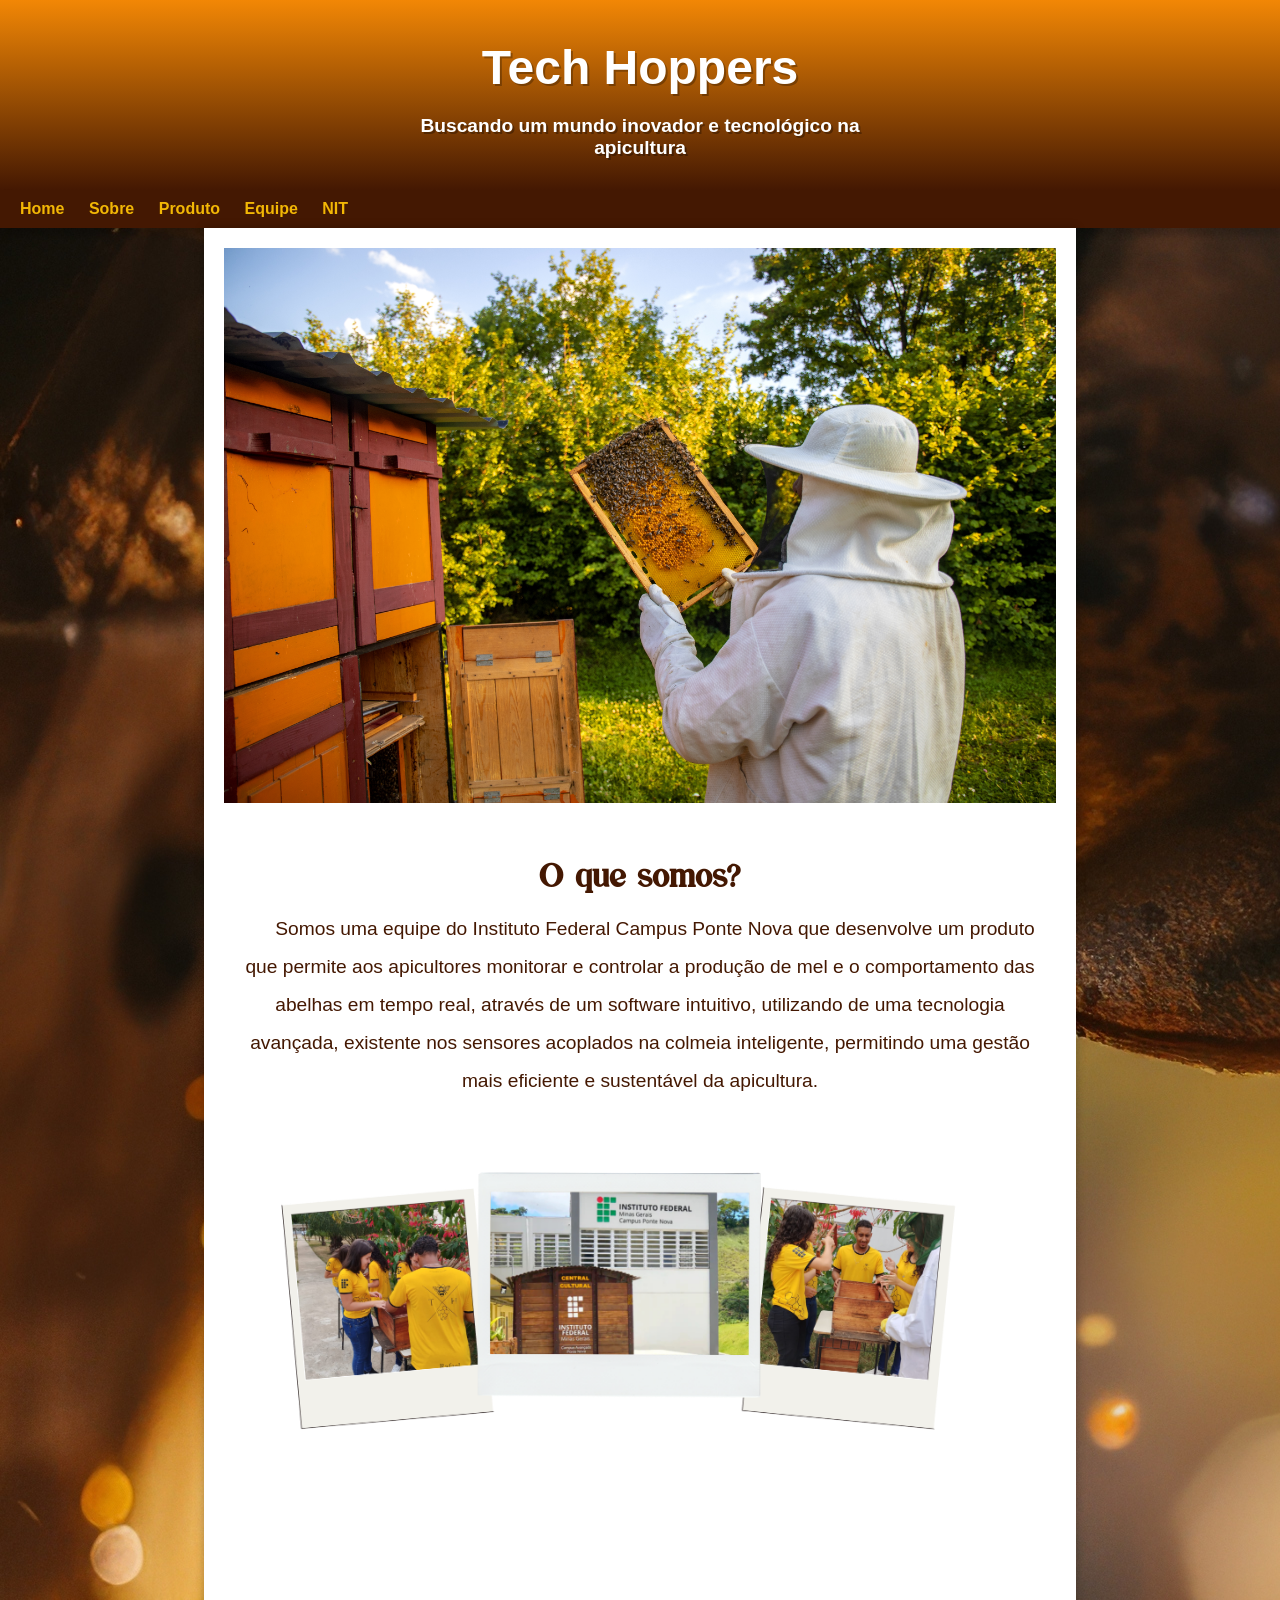
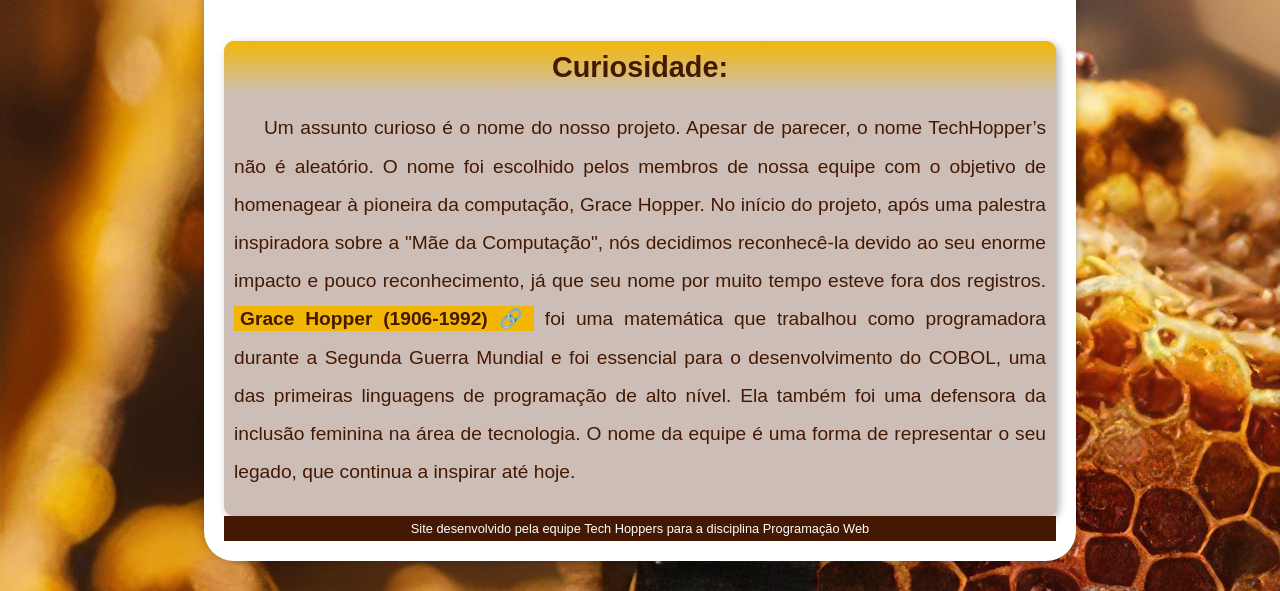
<file: index.html>
<!DOCTYPE html>
<html lang="pt-br">
<head>
    <meta charset="UTF-8">
    <meta name="viewport" content="width=device-width, initial-scale=1.0">
    <link rel="stylesheet" href="style.css">
    <link rel="shortcut icon" href="colmeia.png" type="image/x-icon">
    <title>Início - Tech Hoppers</title>
</head>
<body>
    <header>
        <h1>Tech Hoppers</h1>
        <p>Buscando um mundo inovador e tecnológico na apicultura</p>
    </header>
    <nav>
        <a>Home</a>
        <a href="Sobre.html">Sobre</a>
        <a href="Produto.html">Produto</a>
        <a href="Equipe.html">Equipe</a>
        <a href="NIT.html">NIT</a>
    </nav>
    <main>
        <article>
            <picture>
                <source media="(max-width:670px )" srcset="foto pag inicial.jpg">
            <img src="foto pag inicial.jpg" alt="Página Inicial foto">
            </picture>

            <h2>O que somos?</h2>
            <div class="texto">
                <p>Somos uma equipe do Instituto Federal Campus Ponte Nova que desenvolve um produto que permite
                    aos apicultores monitorar e controlar a produção de mel e o comportamento das abelhas em tempo real,
                    através de um software intuitivo, utilizando de uma tecnologia avançada, existente nos sensores acoplados
                    na colmeia inteligente, permitindo uma gestão mais eficiente e sustentável da apicultura.
                </p>
            </div>
                <img src="fotos grupo.png" alt="Fotos detalhe">
            
        </article>

        <aside>
        <h3>Curiosidade:</h3>
        <p>Um assunto curioso é o nome do nosso projeto. Apesar de parecer, o nome TechHopper’s não é aleatório.
            O nome foi escolhido pelos membros de nossa equipe com o objetivo de homenagear à pioneira da computação, Grace Hopper.
             No início do projeto, após uma palestra inspiradora sobre a "Mãe da Computação", 
             nós  decidimos reconhecê-la devido ao seu enorme impacto e pouco reconhecimento, já que seu nome por muito tempo esteve fora dos registros.
            <a href="https://www3.unicentro.br/petfisica/2023/02/22/grace-hopper-1906-1992/" target="_blank" class="externo">Grace Hopper (1906-1992)</a> foi uma matemática que trabalhou como programadora durante a Segunda Guerra Mundial
            e foi essencial para o desenvolvimento do COBOL, uma das primeiras linguagens de programação de alto nível. 
            Ela também foi uma defensora da inclusão feminina na área de tecnologia. 
            O nome da equipe é uma forma de representar o seu legado, que continua a inspirar até hoje.</p>
        </aside>
        <footer>
            Site desenvolvido pela equipe Tech Hoppers para a disciplina Programação Web
        </footer>




    </main>
</body>
</html>
</file>
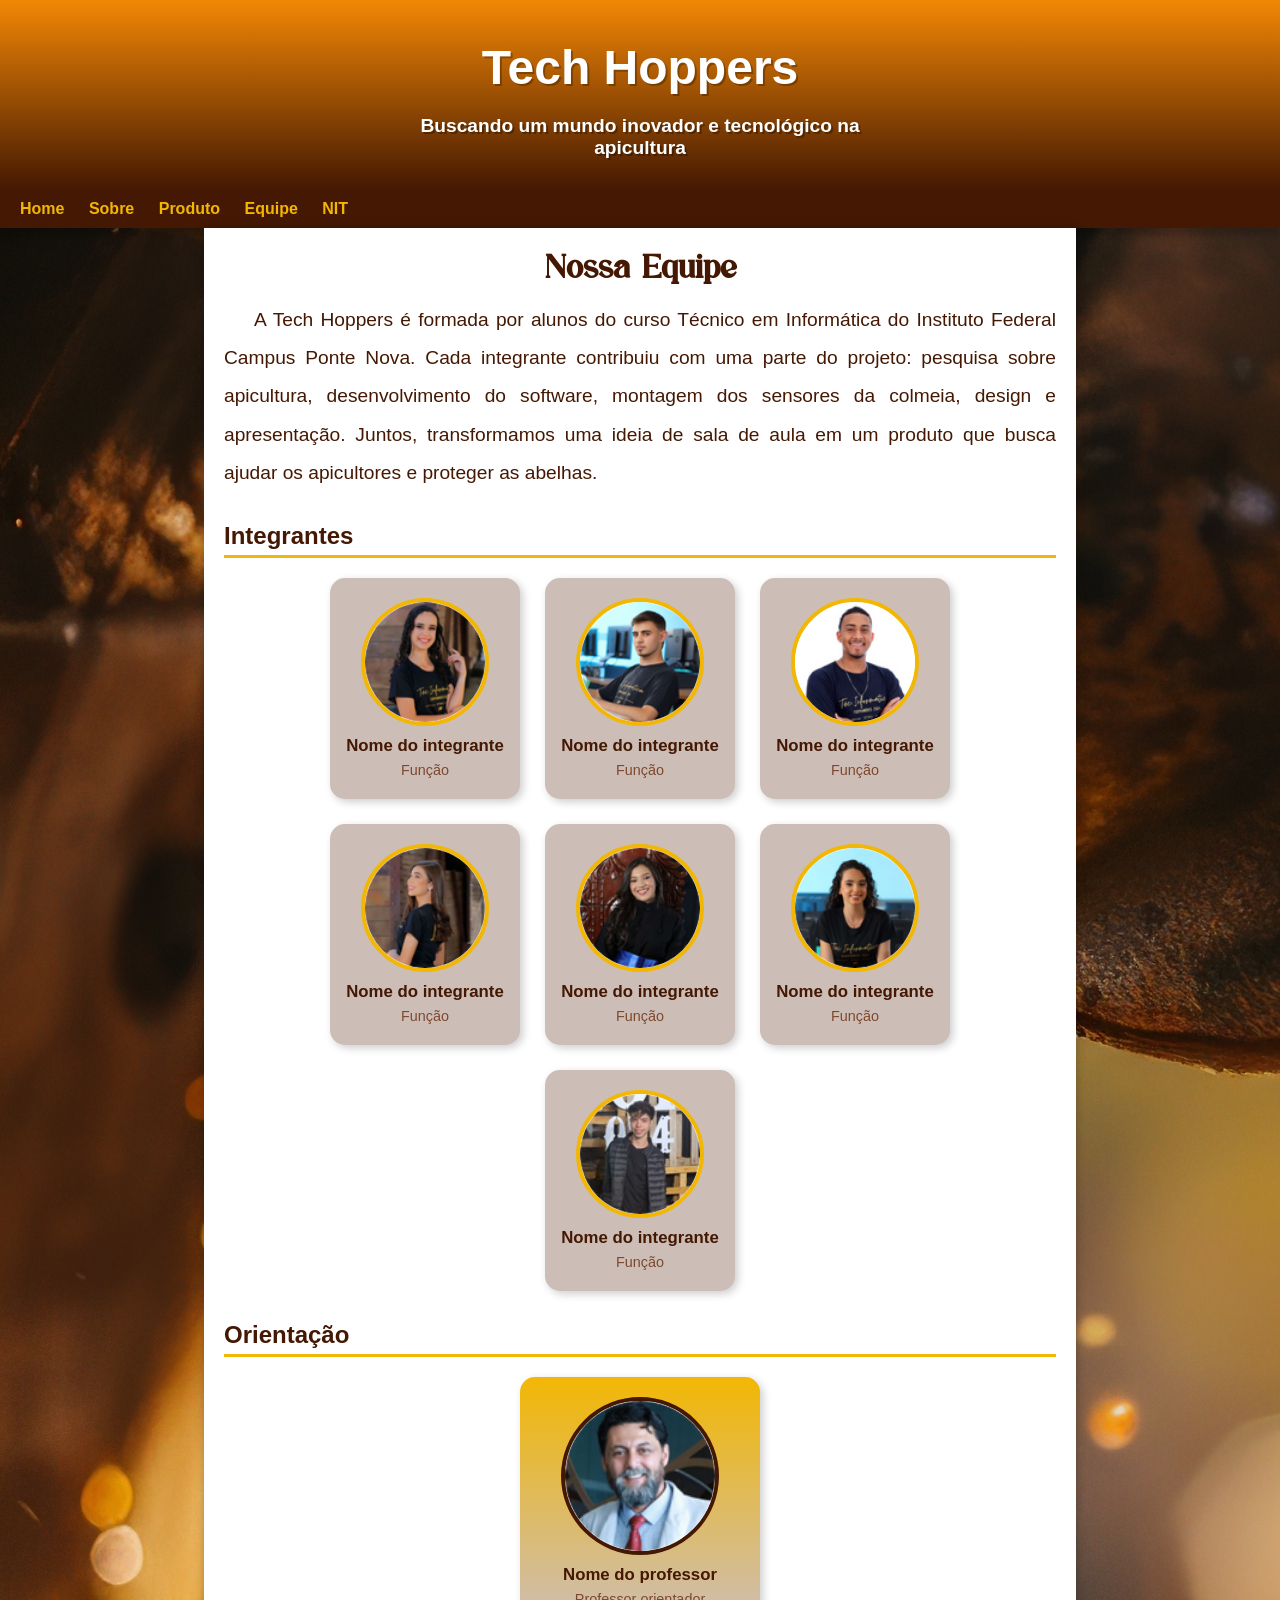
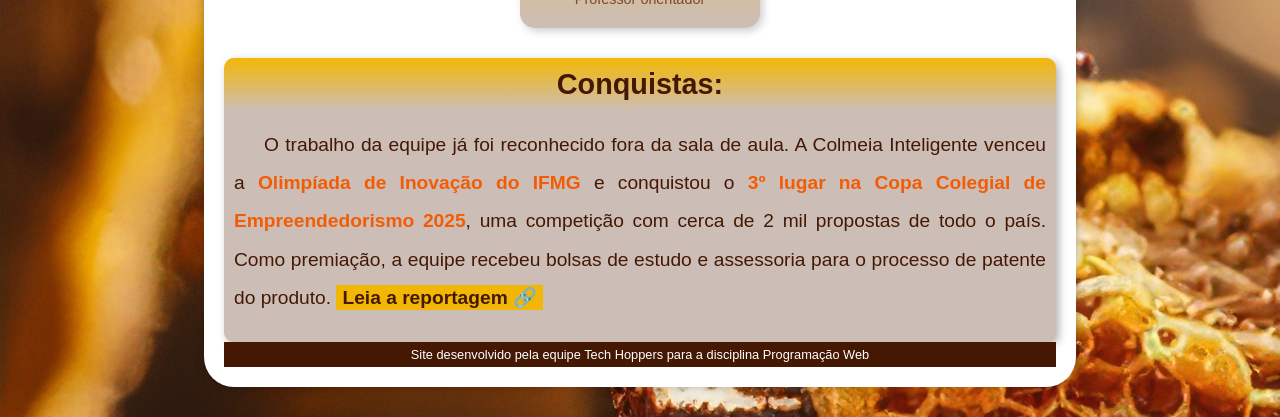
<file: Equipe.html>
<!DOCTYPE html>
<html lang="pt-br">
<head>
    <meta charset="UTF-8">
    <meta name="viewport" content="width=device-width, initial-scale=1.0">
    <link rel="shortcut icon" href="colmeia.png" type="image/x-icon">
    <link rel="stylesheet" href="style.css">
    <title>Integrantes</title>
</head>
<body>
    <header>
        <h1>Tech Hoppers</h1>
        <p>Buscando um mundo inovador e tecnológico na apicultura</p>
    </header>
    <nav>
        <a href="index.html">Home</a>
        <a href="Sobre.html">Sobre</a>
        <a href="Produto.html">Produto</a>
        <a>Equipe</a>
        <a href="NIT.html">NIT</a>
    </nav>
    <main>
        <article>
            <h2>Nossa Equipe</h2>
            <p>A Tech Hoppers é formada por alunos do curso Técnico em Informática do Instituto Federal Campus Ponte Nova.
                Cada integrante contribuiu com uma parte do projeto: pesquisa sobre apicultura, desenvolvimento do software,
                montagem dos sensores da colmeia, design e apresentação. Juntos, transformamos uma ideia de sala de aula
                em um produto que busca ajudar os apicultores e proteger as abelhas.</p>

            <h3 class="titulo-equipe">Integrantes</h3>
            <!-- Troque "Nome do integrante" e "Função" pelos dados de cada um (a foto já está ligada ao arquivo certo) -->
            <div class="equipe">
                <div class="membro">
                    <img src="1.png" alt="Foto do integrante 1">
                    <h4>Nome do integrante</h4>
                    <span>Função</span>
                </div>
                <div class="membro">
                    <img src="2.png" alt="Foto do integrante 2">
                    <h4>Nome do integrante</h4>
                    <span>Função</span>
                </div>
                <div class="membro">
                    <img src="3.png" alt="Foto do integrante 3">
                    <h4>Nome do integrante</h4>
                    <span>Função</span>
                </div>
                <div class="membro">
                    <img src="4.png" alt="Foto do integrante 4">
                    <h4>Nome do integrante</h4>
                    <span>Função</span>
                </div>
                <div class="membro">
                    <img src="5.png" alt="Foto do integrante 5">
                    <h4>Nome do integrante</h4>
                    <span>Função</span>
                </div>
                <div class="membro">
                    <img src="6.png" alt="Foto do integrante 6">
                    <h4>Nome do integrante</h4>
                    <span>Função</span>
                </div>
                <div class="membro">
                    <img src="7.png" alt="Foto do integrante 7">
                    <h4>Nome do integrante</h4>
                    <span>Função</span>
                </div>
            </div>

            <h3 class="titulo-equipe">Orientação</h3>
            <div class="equipe">
                <div class="membro orientador">
                    <img src="8.png" alt="Foto do professor orientador">
                    <h4>Nome do professor</h4>
                    <span>Professor orientador</span>
                </div>
            </div>
        </article>

        <aside>
            <h3>Conquistas:</h3>
            <p>O trabalho da equipe já foi reconhecido fora da sala de aula. A Colmeia Inteligente venceu a
                <strong>Olimpíada de Inovação do IFMG</strong> e conquistou o <strong>3º lugar na Copa Colegial de Empreendedorismo 2025</strong>,
                uma competição com cerca de 2 mil propostas de todo o país. Como premiação, a equipe recebeu bolsas de estudo
                e assessoria para o processo de patente do produto.
                <a href="https://www.itatiaia.com.br/ouropreto/estudantes-do-ifmg-recebem-premiacao-nacional-com-projeto-para-apicultura/" target="_blank" class="externo">Leia a reportagem</a>
            </p>
        </aside>
        <footer>
            Site desenvolvido pela equipe Tech Hoppers para a disciplina Programação Web
        </footer>
    </main>
</body>
</html>
</file>
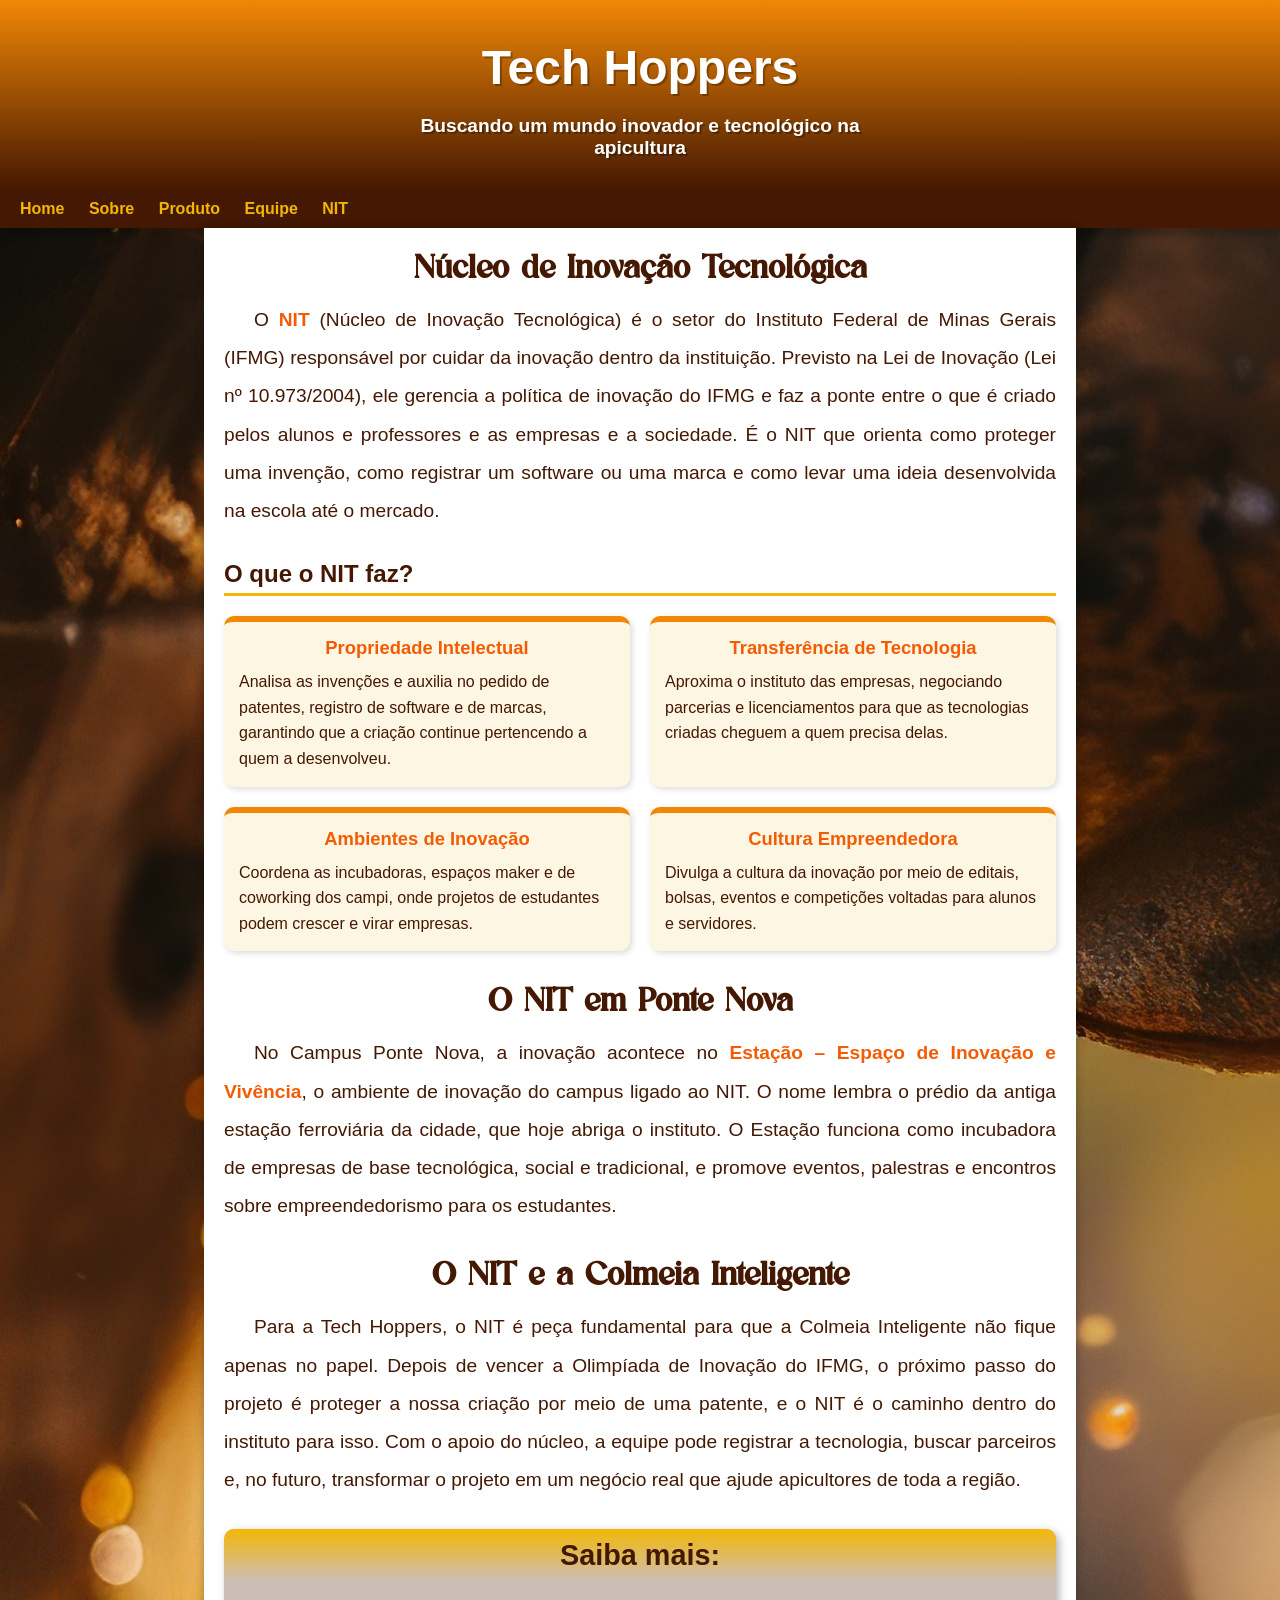
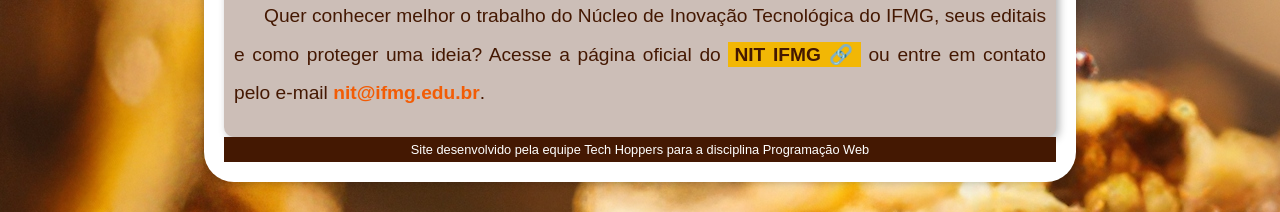
<file: NIT.html>
<!DOCTYPE html>
<html lang="pt-br">
<head>
    <meta charset="UTF-8">
    <meta name="viewport" content="width=device-width, initial-scale=1.0">
    <link rel="shortcut icon" href="colmeia.png" type="image/x-icon">
    <link rel="stylesheet" href="style.css">
    <title>NIT</title>
</head>
<body>
    <header>
        <h1>Tech Hoppers</h1>
        <p>Buscando um mundo inovador e tecnológico na apicultura</p>
    </header>
    <nav>
        <a href="index.html">Home</a>
        <a href="Sobre.html">Sobre</a>
        <a href="Produto.html">Produto</a>
        <a href="Equipe.html">Equipe</a>
        <a>NIT</a>
    </nav>
    <main>
        <article>
            <h2>Núcleo de Inovação Tecnológica</h2>
            <p>O <strong>NIT</strong> (Núcleo de Inovação Tecnológica) é o setor do Instituto Federal de Minas Gerais (IFMG)
                responsável por cuidar da inovação dentro da instituição. Previsto na Lei de Inovação (Lei nº 10.973/2004),
                ele gerencia a política de inovação do IFMG e faz a ponte entre o que é criado pelos alunos e professores
                e as empresas e a sociedade. É o NIT que orienta como proteger uma invenção, como registrar um software ou
                uma marca e como levar uma ideia desenvolvida na escola até o mercado.</p>

            <h3 class="titulo-equipe">O que o NIT faz?</h3>
            <div class="cards-nit">
                <div class="card-nit">
                    <h4>Propriedade Intelectual</h4>
                    <p>Analisa as invenções e auxilia no pedido de patentes, registro de software e de marcas,
                        garantindo que a criação continue pertencendo a quem a desenvolveu.</p>
                </div>
                <div class="card-nit">
                    <h4>Transferência de Tecnologia</h4>
                    <p>Aproxima o instituto das empresas, negociando parcerias e licenciamentos para que as
                        tecnologias criadas cheguem a quem precisa delas.</p>
                </div>
                <div class="card-nit">
                    <h4>Ambientes de Inovação</h4>
                    <p>Coordena as incubadoras, espaços maker e de coworking dos campi, onde projetos de
                        estudantes podem crescer e virar empresas.</p>
                </div>
                <div class="card-nit">
                    <h4>Cultura Empreendedora</h4>
                    <p>Divulga a cultura da inovação por meio de editais, bolsas, eventos e competições
                        voltadas para alunos e servidores.</p>
                </div>
            </div>
        </article>

        <article>
            <h2>O NIT em Ponte Nova</h2>
            <p>No Campus Ponte Nova, a inovação acontece no <strong>Estação – Espaço de Inovação e Vivência</strong>, o
                ambiente de inovação do campus ligado ao NIT. O nome lembra o prédio da antiga estação ferroviária
                da cidade, que hoje abriga o instituto. O Estação funciona como incubadora de empresas de base tecnológica,
                social e tradicional, e promove eventos, palestras e encontros sobre empreendedorismo para os estudantes.</p>
        </article>

        <article>
            <h2>O NIT e a Colmeia Inteligente</h2>
            <p>Para a Tech Hoppers, o NIT é peça fundamental para que a Colmeia Inteligente não fique apenas no papel.
                Depois de vencer a Olimpíada de Inovação do IFMG, o próximo passo do projeto é proteger a nossa criação
                por meio de uma patente, e o NIT é o caminho dentro do instituto para isso. Com o apoio do núcleo,
                a equipe pode registrar a tecnologia, buscar parceiros e, no futuro, transformar o projeto em um negócio
                real que ajude apicultores de toda a região.</p>
        </article>

        <aside>
            <h3>Saiba mais:</h3>
            <p>Quer conhecer melhor o trabalho do Núcleo de Inovação Tecnológica do IFMG, seus editais e como
                proteger uma ideia? Acesse a página oficial do
                <a href="https://www.ifmg.edu.br/portal/pesquisa-e-pos-graduacao/inovacao-tecnologica-1" target="_blank" class="externo">NIT IFMG</a>
                ou entre em contato pelo e-mail <strong>nit@ifmg.edu.br</strong>.</p>
        </aside>
        <footer>
            Site desenvolvido pela equipe Tech Hoppers para a disciplina Programação Web
        </footer>
    </main>
</body>
</html>
</file>
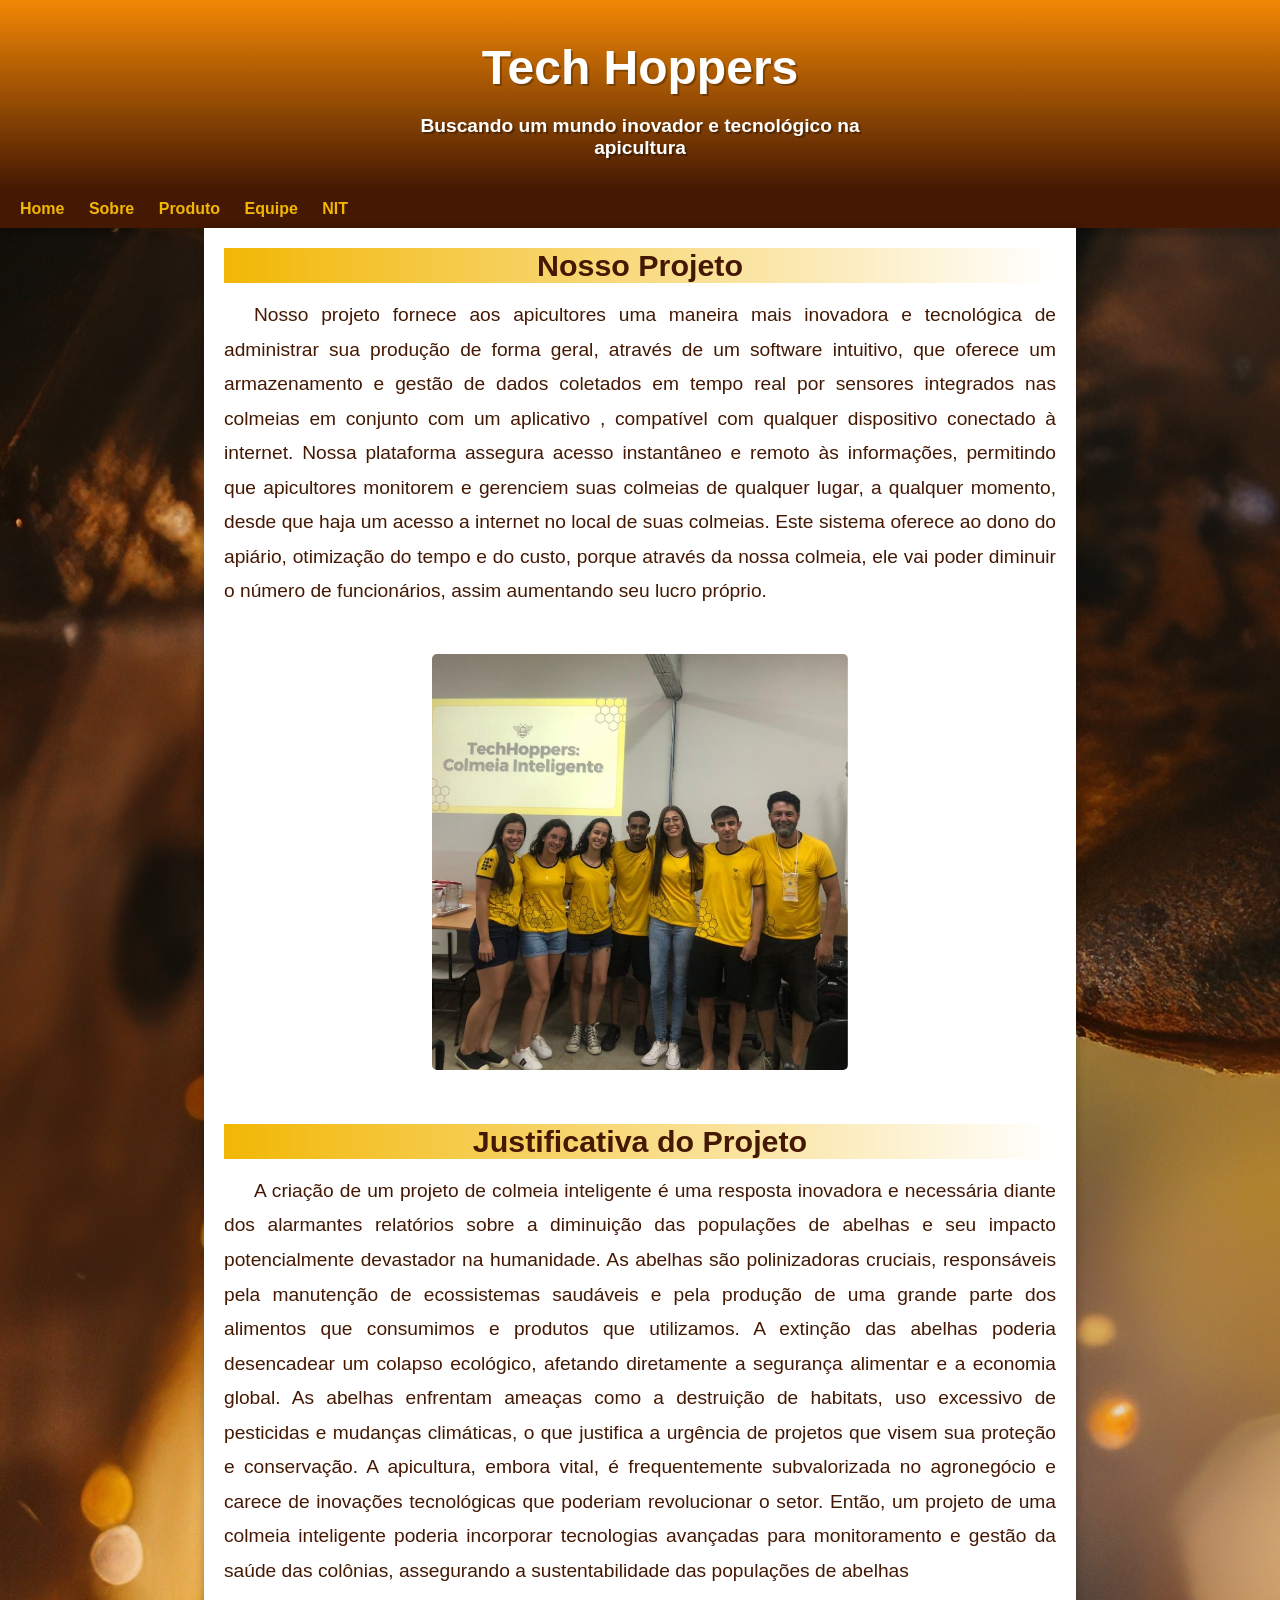
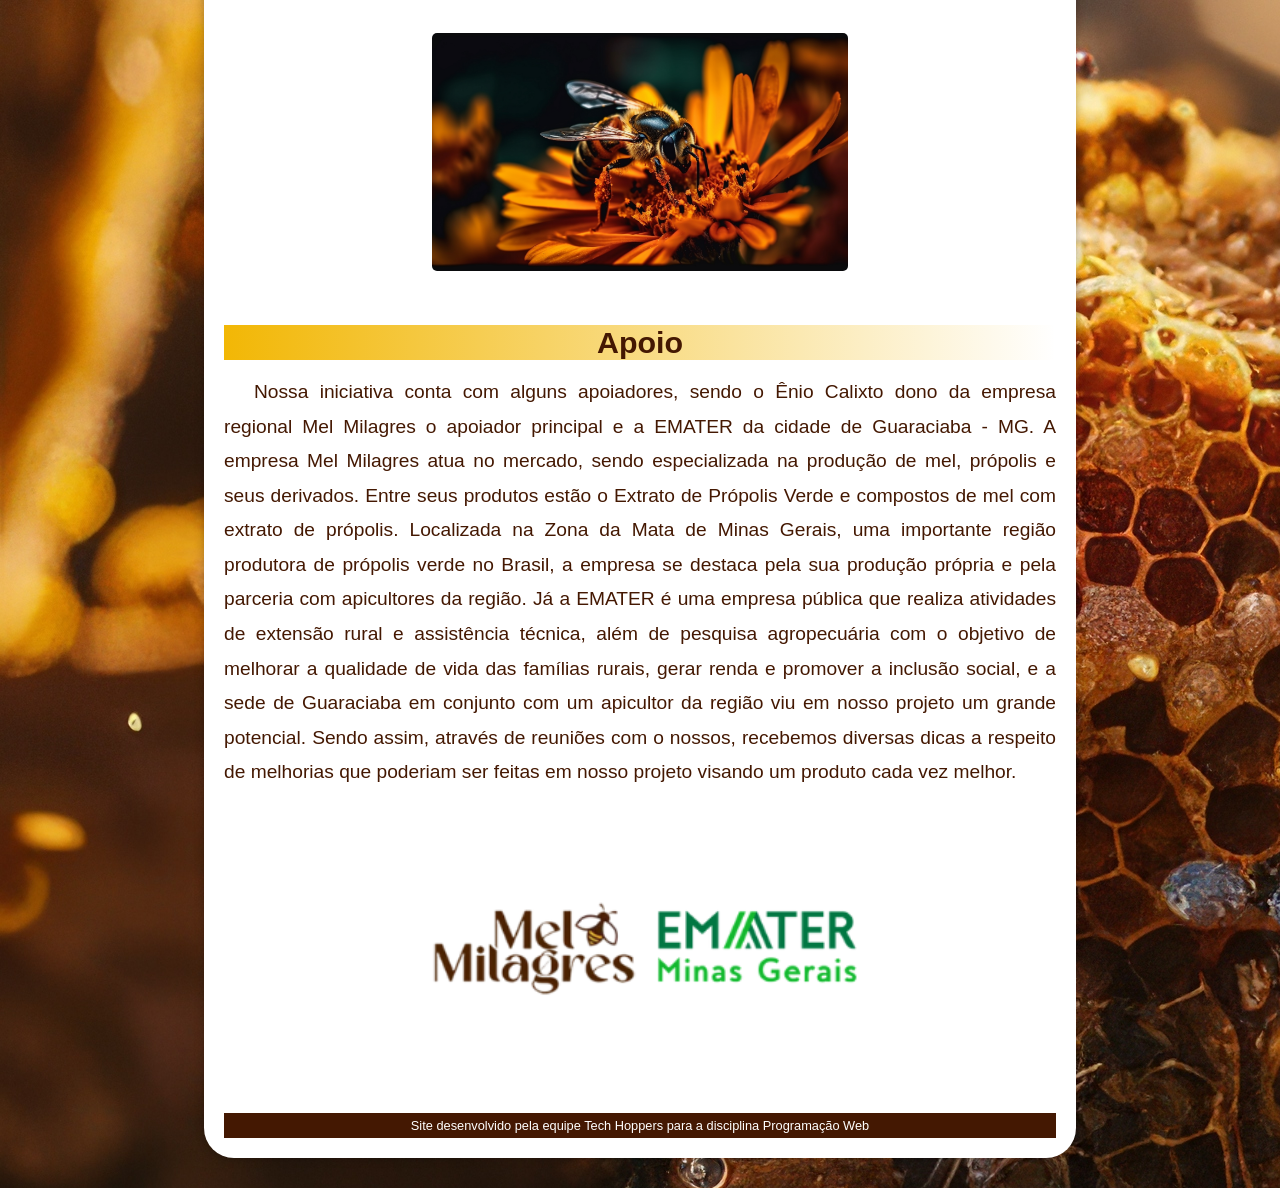
<file: Sobre.html>
<!DOCTYPE html>
<html lang="pt-br">
<head>
    <meta charset="UTF-8">
    <meta name="viewport" content="width=device-width, initial-scale=1.0">
    <link rel="shortcut icon" href="colmeia.png" type="image/x-icon">
    <link rel="stylesheet" href="style2.css">
    <title>Sobre</title>
</head>
<body>
    <header>
        <h1>Tech Hoppers</h1>
        
        <p>Buscando um mundo inovador e tecnológico na apicultura</p>
    </header>
    <nav>
        <a href="index.html">Home</a>
        <a>Sobre</a>
        <a href="Produto.html">Produto</a>
        <a href="Equipe.html">Equipe</a>
        <a href="NIT.html">NIT</a>
    </nav>
    <main>
    
            <article>
                <h2>Nosso Projeto</h2>
                <p>Nosso projeto  fornece aos apicultores uma maneira mais inovadora e tecnológica de administrar sua produção de forma geral,
                através de um software intuitivo, que oferece um armazenamento e gestão de dados coletados em tempo real por sensores integrados
                nas colmeias em conjunto com um aplicativo , compatível com qualquer dispositivo conectado à internet.
                Nossa plataforma assegura acesso instantâneo e remoto às informações, permitindo que apicultores monitorem e gerenciem
                suas colmeias de qualquer lugar, a qualquer momento, desde que haja um acesso a internet no local de suas colmeias.
                Este sistema oferece ao dono do apiário, otimização do tempo e do custo, porque através da nossa colmeia,
                ele vai poder diminuir o número de funcionários, assim aumentando seu lucro próprio.</p>
                <div style="text-align: center;"><img src="Turma.jpg" alt="Foto da turma"></div>
            </article>

            <article>
                <h2>Justificativa do Projeto</h2>
                <p>A criação de um projeto de colmeia inteligente é uma resposta inovadora e necessária diante dos alarmantes relatórios sobre a diminuição
                    das populações de abelhas e seu impacto potencialmente devastador na humanidade. As abelhas são polinizadoras cruciais,
                    responsáveis pela manutenção de ecossistemas saudáveis e pela produção de uma grande parte dos alimentos que consumimos e
                    produtos que utilizamos. A extinção das abelhas poderia desencadear um colapso ecológico, afetando diretamente a segurança alimentar
                    e a economia global. As abelhas enfrentam ameaças como a destruição de habitats, uso excessivo de pesticidas e mudanças climáticas,
                    o que justifica a urgência de projetos que visem sua proteção e conservação. A apicultura, embora vital, é frequentemente subvalorizada
                    no agronegócio e carece de inovações tecnológicas que poderiam revolucionar o setor. Então, um projeto de uma colmeia inteligente
                    poderia incorporar tecnologias avançadas para monitoramento e gestão da saúde das colônias,
                    assegurando a sustentabilidade das populações de abelhas</p>
                    <div style="text-align: center;"><img src="justificativa.jpg" alt="abelha polinizando"></div>
            </article>

            <article>
                <h2>Apoio</h2>
                <p>
                    Nossa iniciativa conta com alguns apoiadores, sendo o Ênio Calixto dono da empresa regional Mel Milagres o apoiador principal e a EMATER da cidade de Guaraciaba - MG.
                    A empresa Mel Milagres atua no mercado, sendo especializada na produção de mel, própolis e seus derivados.
                    Entre seus produtos estão o Extrato de Própolis Verde e compostos de mel com extrato de própolis.
                    Localizada na Zona da Mata de Minas Gerais, uma importante região produtora de própolis verde no Brasil,
                    a empresa se destaca pela sua produção própria e pela parceria com apicultores da região.
                    Já a EMATER é uma empresa pública que realiza atividades de extensão rural e assistência técnica,
                    além de pesquisa agropecuária com o objetivo de melhorar a qualidade de vida das famílias rurais,
                    gerar renda e promover a inclusão social, e a sede de Guaraciaba em conjunto com um apicultor da região viu em nosso projeto um grande potencial.
                    Sendo assim, através de reuniões com o nossos, recebemos diversas dicas a respeito de melhorias que poderiam ser feitas em nosso projeto visando um produto cada vez melhor.
                </p>
            </article>

            
            <div style="text-align: center;">
                <img src="Logo-apoio.png" alt="Apoiadores" style="width: 450px;">
            </div>

    
        <aside>
        </aside>
            <footer>
                Site desenvolvido pela equipe Tech Hoppers para a disciplina Programação Web
            </footer>
    </main>
</body>
</html>
</file>
<file: style.css>
@charset "UTF-8";
@import url('https://fonts.googleapis.com/css2?family=Roboto:ital,wght@0,100;0,300;0,400;0,500;0,700;0,900;1,100;1,300;1,400;1,500;1,700;1,900&display=swap');
@font-face{
    font-family:'FonteBaixada';
    src: url('SophiaFrancesca.ttf');
}
:root{
    --cor0: #ccbeb7;
    --cor1: #F2B705;
    --cor2: #F29F05;
    --cor3: #F28705;
    --cor4: #F25C05;
    --cor5: #441802;
    --cor6: #7e482d;
    --fonte-padrao: Arial, Helvetica, sans-serif;
    --fonte-destaque: 'Bebas Neue', sans-serif;
    --fonte-baixada: 'FonteBaixada', sans-serif;
}
* {
    margin: 0px;
    padding: 0px;
}
body{
    background-color: var(--cor0);
    font-family: var(--fonte-padrao);
    color: var(--cor5);
    background-image: url('foto fundo.jpg');
}
header{
    background-image: linear-gradient(to bottom, var(--cor3), var(--cor5));
    color: white;
    text-align: center;
    min-height: 150px;
    padding-top: 40px;
}
header > h1{
    font-family: var(--fonte-destaque);
    font-size: 3em;
    font-weight: bold;
    margin-bottom: 20px;
    text-shadow: 2px 2px 0px rgba(0, 0, 0, 0.269);
}

header > p{
    font-family: var(--fonte-padrao);
    font-size: 1.2em;
    text-shadow: 2px 2px 0px rgba(0, 0, 0, 0.315);
    max-width: 500px;
    margin: auto;
    padding-left: 10px;
    padding-right: 10px;
    font-weight: bold;
}
nav{
    background-color: var(--cor5);
    padding: 10px;
    box-shadow: 0px 7px 7px rgba(0, 0, 0, 0.205);
}
nav > a{
    color: var(--cor1);
    padding: 10px;
    text-decoration: none;
    font-weight: bold;
    border-radius: 5px;
    transition-duration: 0.5s;
}
nav > a:hover{
    background-color: var(--cor3);
    color:var(--cor5);    
}
main{
    background-color: white;
    max-width: 65%;
    min-width: 400px;
    margin: auto;
    padding: 20px;
    box-shadow: 0px 0px 10px rgba(0, 0, 0, 0.253);
    margin-bottom: 30px;
    border-bottom-left-radius: 30px;
    border-bottom-right-radius: 30px;
}
main strong{
    color: var(--cor4);
}
main a{
    text-decoration: none;
    font-weight: bold;
    color: var(--cor5);
    background-color: var(--cor1);
    padding: 2px 6px;
}
main a:hover{
    text-decoration: underline;
    color: var(--cor4);
}
a.externo::after{
    content: '\0020\1F517';
}
main img{
    width: 100%;
    margin-bottom: 50px;
}
main img.pequena{
    max-width: 400px;
    display: block;
    margin:auto;
}
div.video {
    background-color: var(--cor4);
    /*Não ficar colado no aside*/
    margin-bottom: 30px;
    /*Retira as margens laterais*/
    margin-left: -20px;
    margin-right: -20px;

    position: relative;
    padding-bottom: 59%; /*Testado*/
}

div.video > iframe {
    position: absolute;
    width: 90%;
    height: 90%;
    top: 5%;  
    left: 5%;
}
aside{
    background-color: var(--cor0);
    padding: 10px;
    border-radius: 10px;
    box-shadow: 3px 3px 8px rgba(0, 0, 0, 0.308);
}
aside > p{
    list-style-position: inside;
    columns: 1;
}
aside > h3{
    background-image:linear-gradient(to bottom, var(--cor1), var(--cor0));
    padding: 10px;
    margin: -10px -10px 0px -10px;
    border-radius: 10px 10px 0px 0px;
    font-size: 1.8em;
    text-align: center;

}
footer{
    background-color: var(--cor5);
    color: white;
    text-align: center;
    font-size: 0.8em;
    padding: 5px;
}
main h1{
    font-family: var(--fonte-baixada);
    font-size: 1.2em;
    font-weight: normal;
}
main h2{
    font-family: var(--fonte-baixada);
    color: var(--cor5);
    font-size: 2.0em;
    font-weight: bold;
    text-align: center;
}
main p{
    margin: 15px 0px;
    text-align: justify;
    text-indent: 30px;
    line-height: 1.99em;
    font-size: 1.2em;
}
div.texto{
    max-width: 800px;
    margin: auto;
    display: block;
    text-align: justify;
}
div.texto > p{
    text-align: center;
}


/* ===== Página Equipe e página NIT ===== */
main h3.titulo-equipe{
    font-family: var(--fonte-destaque);
    font-size: 1.5em;
    color: var(--cor5);
    border-bottom: 3px solid var(--cor1);
    padding-bottom: 5px;
    margin: 30px 0px 20px 0px;
}
div.equipe{
    display: flex;
    flex-wrap: wrap;
    justify-content: center;
    gap: 25px;
    margin-bottom: 20px;
}
div.membro{
    width: 170px;
    background-color: var(--cor0);
    border-radius: 15px;
    padding: 20px 10px;
    text-align: center;
    box-shadow: 3px 3px 8px rgba(0, 0, 0, 0.2);
    transition-duration: 0.4s;
}
div.membro:hover{
    transform: translateY(-6px);
    box-shadow: 3px 8px 14px rgba(0, 0, 0, 0.3);
}
div.membro > img{
    width: 120px;
    height: 120px;
    margin: 0px auto 10px auto;
    display: block;
    border-radius: 50%;
    border: 4px solid var(--cor1);
    background-color: white;
}
div.membro > h4{
    font-size: 1.05em;
    color: var(--cor5);
    margin-bottom: 5px;
}
div.membro > span{
    font-size: 0.9em;
    color: var(--cor6);
}
div.orientador{
    width: 220px;
    background-image: linear-gradient(to bottom, var(--cor1), var(--cor0));
}
div.orientador > img{
    width: 150px;
    height: 150px;
    border-color: var(--cor5);
}
div.cards-nit{
    display: flex;
    flex-wrap: wrap;
    gap: 20px;
    margin-bottom: 30px;
}
div.card-nit{
    flex: 1 1 calc(50% - 50px);
    min-width: 220px;
    border-top: 6px solid var(--cor3);
    border-radius: 10px;
    background-color: #fdf6e3;
    padding: 15px;
    box-shadow: 2px 2px 6px rgba(0, 0, 0, 0.15);
}
div.card-nit > h4{
    color: var(--cor4);
    font-size: 1.15em;
    text-align: center;
}
div.card-nit > p{
    text-indent: 0px;
    text-align: left;
    font-size: 1em;
    line-height: 1.6em;
    margin: 10px 0px 0px 0px;
}
main article + article{
    margin-top: 30px;
}
aside{
    margin-top: 30px;
}
</file>
<file: style2.css>
@charset "UTF-8";
@import url('https://fonts.googleapis.com/css2?family=Roboto:ital,wght@0,100;0,300;0,400;0,500;0,700;0,900;1,100;1,300;1,400;1,500;1,700;1,900&display=swap');
@font-face{
    font-family:'FonteBaixada';
    src: url('SophiaFrancesca.ttf');
}
:root{
    --cor0: #ccbeb7;
    --cor1: #F2B705;
    --cor2: #F29F05;
    --cor3: #F28705;
    --cor4: #F25C05;
    --cor5: #441802;
    --cor6: #7e482d;
    --fonte-padrao: Arial, Helvetica, sans-serif;
    --fonte-destaque: 'Bebas Neue', sans-serif;
    --fonte-baixada: 'FonteBaixada', sans-serif;
}
* {
    margin: 0px;
    padding: 0px;
}
body{
    background-color: var(--cor0);
    font-family: var(--fonte-padrao);
    color: var(--cor5);
    background-image: url('foto fundo.jpg');
}
header{
    background-image: linear-gradient(to bottom, var(--cor3), var(--cor5));
    color: white;
    text-align: center;
    min-height: 150px;
    padding-top: 40px;
}
header > h1{
    font-family: var(--fonte-destaque);
    font-size: 3em;
    font-weight: bold;
    margin-bottom: 20px;
    text-shadow: 2px 2px 0px rgba(0, 0, 0, 0.269);
}

header > p{
    font-family: var(--fonte-padrao);
    font-size: 1.2em;
    text-shadow: 2px 2px 0px rgba(0, 0, 0, 0.315);
    max-width: 500px;
    margin: auto;
    padding-left: 10px;
    padding-right: 10px;
    font-weight: bold;
}
nav{
    background-color: var(--cor5);
    padding: 10px;
    box-shadow: 0px 7px 7px rgba(0, 0, 0, 0.205);
}
nav > a{
    color: var(--cor1);
    padding: 10px;
    text-decoration: none;
    font-weight: bold;
    border-radius: 5px;
    transition-duration: 0.5s;
}
nav > a:hover{
    background-color: var(--cor3);
    color:var(--cor5);    
}
main{
    background-color: white;
    max-width: 65%;
    min-width: 400px;
    margin: auto;
    padding: 20px;
    box-shadow: 0px 0px 10px rgba(0, 0, 0, 0.253);
    margin-bottom: 30px;
    border-bottom-left-radius: 30px;
    border-bottom-right-radius: 30px;
}
main h2{
    background-image: linear-gradient(to right, var(--cor1), transparent);
    text-align: center;
    font-size: 1.90em;
    font-family: var(--fonte-destaque);
    font-weight: bold;
   
}
main p{
    text-align: justify;
    font-family: var(--fonte-padrao);
    font-size: 1.2em;
    margin: 15px 0px;
    text-indent: 30px;
    line-height: 1.8em;
}
main img{
    margin-bottom: 50px;
    margin-top: 30px;
    align-items: center;
    width: 50%;
    text-align: center;
    border-radius: 5px;
}
main img.pequena{
    max-width: 400px;
    display: block;
    margin:auto;
}
footer{
    background-color: var(--cor5);
    color: white;
    text-align: center;
    font-size: 0.8em;
    padding: 5px;
}
</file>
